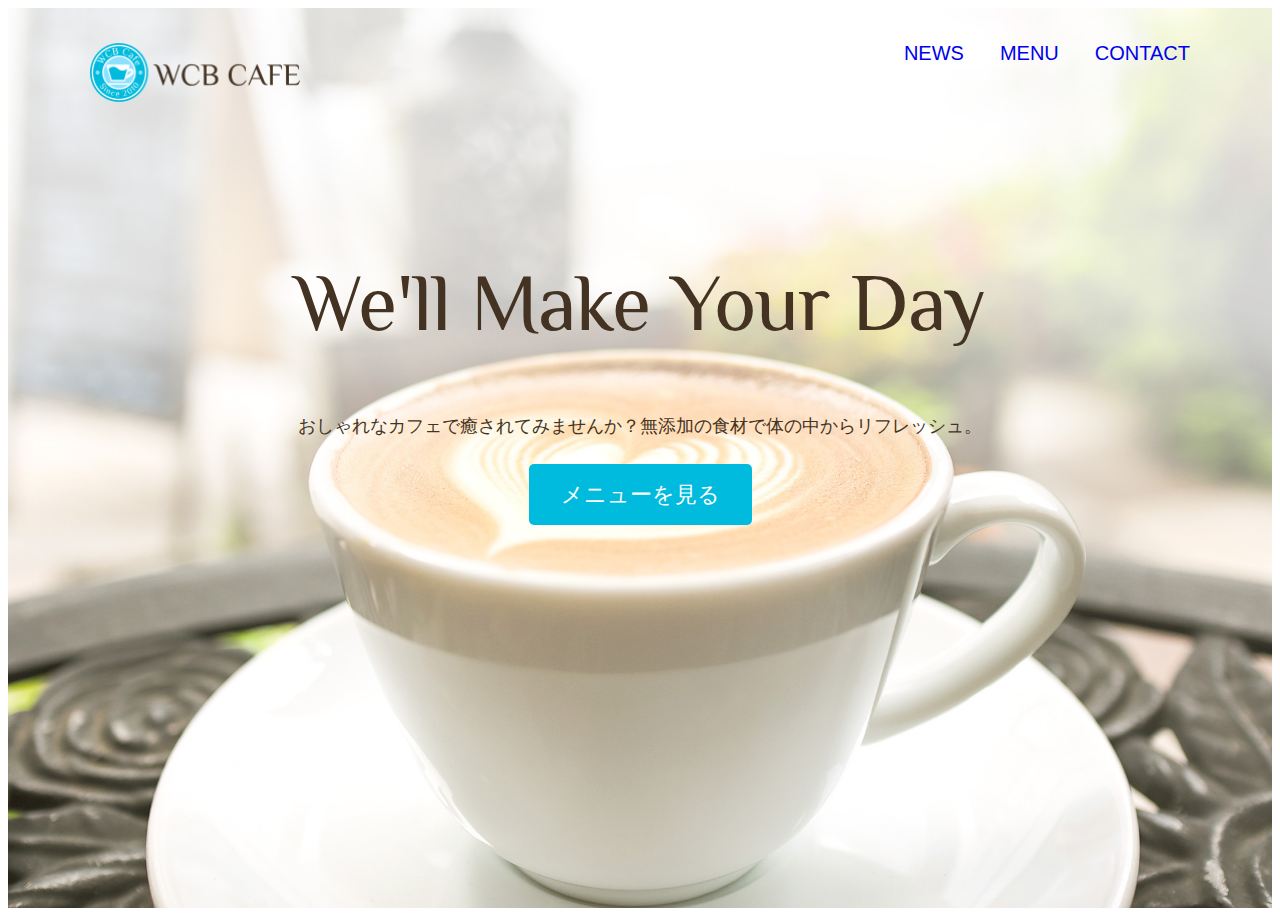
<file: index.html>
<!DOCTYPE html>
<html lang="ja">
  <head>
    <meta charset="utf-8" />
    <title>WCB Cafe</title>
    <meta
      name="description"
      content="ブレンドコーヒーとヘルシーなオーガニックフードを提供するカフェ"
    />
    <link rel="icon" href="favicon.png" />

    <link rel="preconnect" href="https://fonts.googleapis.com" />
    <link rel="preconnect" href="https://fonts.gstatic.com" crossorigin />
    <link
      href="https://fonts.googleapis.com/css2?family=M+PLUS+Rounded+1c:wght@700&family=Philosopher&display=swap"
      rel="stylesheet"
    />
    <link rel="stylesheet" href="style.css" />
    
  </head>

  <body>
    <div id="home" class="big-ig">
      <header class="page-header wrapper">
        <h1>
          <a href="index.html"
            ><img
              class="logo"
              src="logo.png"
              alt="WCBカフェホーム"
          /></a>
        </h1>
        <nav>
          <ul class="main-nav">
            <li><a href="news.html">News</a></li>
            <li><a href="menu.html">Menu</a></li>
            <li><a href="contact.html">Contact</a></li>
          </ul>
        </nav>
      </header>
      <div class="home-content wrapper">
        <h2 class="page-title">We'll Make Your Day</h2>
        <p>
          おしゃれなカフェで癒されてみませんか？無添加の食材で体の中からリフレッシュ。
        </p>
        <a class="button" href="menu.html">メニューを見る</a>
      </div>
    </div>
  </body>
</html>
</file>
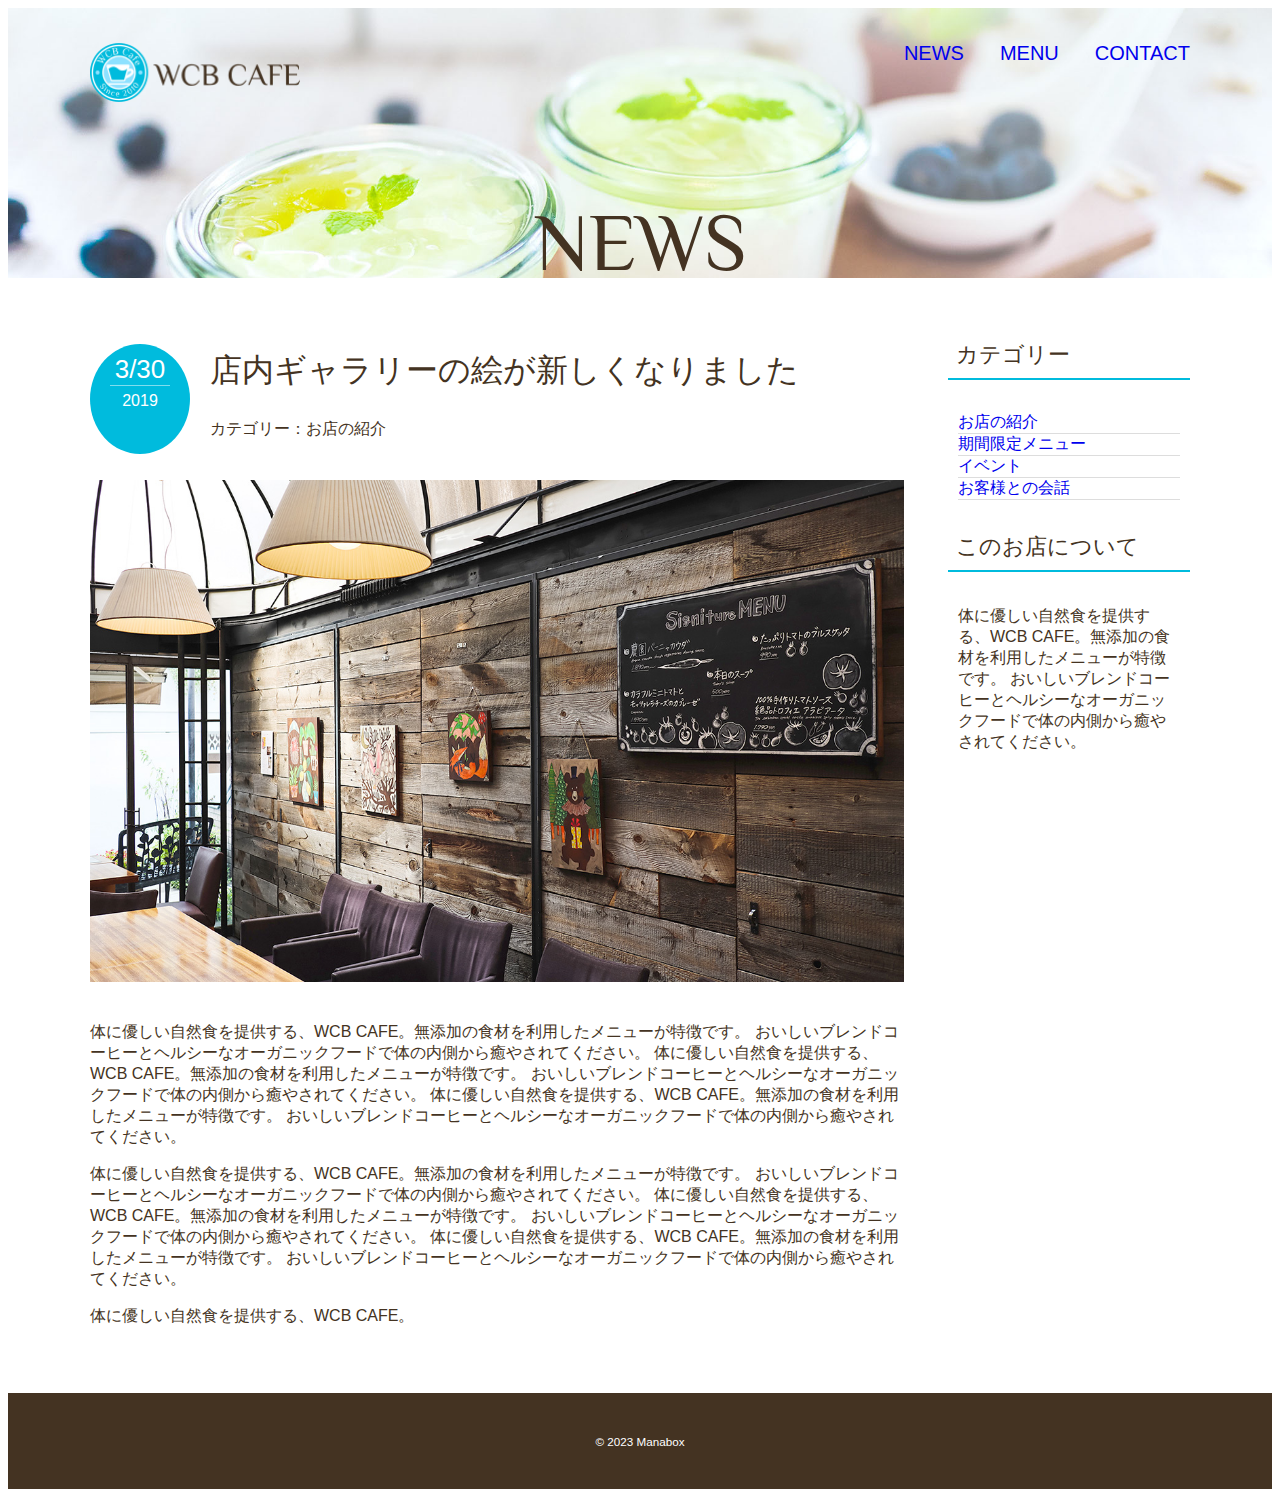
<file: news.html>
<!DOCTYPE html>
<html lang="ja">
  <head>
    <meta charset="utf-8" />
    <title>WCB Cafe-NEWS</title>
    <meta
      name="description"
      content="ブレンドコーヒーとヘルシーなオーガニックフードを提供するカフェ"
    />

    <link rel="preconnect" href="https://fonts.googleapis.com" />
    <link rel="preconnect" href="https://fonts.gstatic.com" crossorigin />
    <link
      href="https://fonts.googleapis.com/css2?family=M+PLUS+Rounded+1c:wght@700&family=Philosopher&display=swap"
      rel="stylesheet"
    />
    <link rel="stylesheet" href="style.css" />
    <link rel="icon" href="favicon.png" />
  </head>

  <body>
    <div id="news" class="big-ig">
      <header class="page-header wrapper">
        <h1>
          <a href="index.html"
            ><img
              class="logo"
              src="logo.png"
              alt="WCBカフェホーム"
          /></a>
        </h1>
        <nav>
          <ul class="main-nav">
            <li><a href="news.html">News</a></li>
            <li><a href="menu.html">Menu</a></li>
            <li><a href="contact.html">Contact</a></li>
          </ul>
        </nav>
      </header>

      <div class="wrapper">
        <h2 class="page-title">News</h2>
      </div>
    </div>

    <div class="news-contents wrapper">
      <article>
        <header class="post-info">
          <h2 class="post-title">店内ギャラリーの絵が新しくなりました</h2>
          <p class="post-date">3/30<span>2019</span></p>
          <p class="post-cat">カテゴリー：お店の紹介</p>
        </header>
        <img
          src="wall.jpg"
          alt="店内の様子"
        />
        <p>
          体に優しい自然食を提供する、WCB
          CAFE。無添加の食材を利用したメニューが特徴です。
          おいしいブレンドコーヒーとヘルシーなオーガニックフードで体の内側から癒やされてください。
          体に優しい自然食を提供する、WCB
          CAFE。無添加の食材を利用したメニューが特徴です。
          おいしいブレンドコーヒーとヘルシーなオーガニックフードで体の内側から癒やされてください。
          体に優しい自然食を提供する、WCB
          CAFE。無添加の食材を利用したメニューが特徴です。
          おいしいブレンドコーヒーとヘルシーなオーガニックフードで体の内側から癒やされてください。
        </p>
        <p>
          体に優しい自然食を提供する、WCB
          CAFE。無添加の食材を利用したメニューが特徴です。
          おいしいブレンドコーヒーとヘルシーなオーガニックフードで体の内側から癒やされてください。
          体に優しい自然食を提供する、WCB
          CAFE。無添加の食材を利用したメニューが特徴です。
          おいしいブレンドコーヒーとヘルシーなオーガニックフードで体の内側から癒やされてください。
          体に優しい自然食を提供する、WCB
          CAFE。無添加の食材を利用したメニューが特徴です。
          おいしいブレンドコーヒーとヘルシーなオーガニックフードで体の内側から癒やされてください。
        </p>
        <p>体に優しい自然食を提供する、WCB CAFE。</p>
      </article>
      <aside>
        <h3 class="sub-title">カテゴリー</h3>
        <ul class="sub-menu">
          <li><a href="#">お店の紹介</a></li>
          <li><a href="#">期間限定メニュー</a></li>
          <li><a href="#">イベント</a></li>
          <li><a href="#">お客様との会話</a></li>
        </ul>

        <h3 class="sub-title">このお店について</h3>
        <p>
          体に優しい自然食を提供する、WCB
          CAFE。無添加の食材を利用したメニューが特徴です。
          おいしいブレンドコーヒーとヘルシーなオーガニックフードで体の内側から癒やされてください。
        </p>
      </aside>
    </div>

    <footer>
      <div class="wrapper">
        <p><small>&copy; 2023 Manabox</small></p>
      </div>
    </footer>
  </body>
</html>
</file>
<file: style.css>
@charset "UTF-8";


html {
    font-size:100%;
}
body {
    font-family: "Yu Gothic Medium", "游ゴシック Medium",  "游ゴシック体", "ヒラギノ角ゴ Pro W3", sans-serif, 'Philosopher';
    color:#432;
}
a {
    text-decoration: none;
}
img {
    max-width: 100%;
}
.logo {
    width: 210px;
    margin-top: 14px;
}


.main-nav {
    display: flex;
    font-size: 1.25rem;
    text-transform: uppercase;
    margin-top: 34px;
    list-style: none;
}
.main-nav li {
    margin-left: 36px;
}
.main-nav a:hover {
    color:#0bd;
}
.page-header {
    display: flex;
    justify-content: space-between;
}
.wrapper {
    max-width: 1100px;
    margin: 0 auto;
    padding: 0 4%;
}
.home-content {
    text-align: center;
    margin-top: 10%;
}
.home content p {
    font-size: 1.125rem;
    margin: 10px 0 42px;
}
.page-title {
    font-size: 5rem;
    font-family: 'Philosopher', serif;
    text-transform: uppercase;
    font-weight: normal;
}
.button {
    font-size: 1.375rem;
    background: #0bd;
    color:#fff;
    border-radius: 5px;
    padding: 18px 32px;
}
.button:hover {
    background: #0090aa;
}
.big-ig {
    background-size: cover;
    background-position: center top;
}
#home {
    background-image: url(main-bg.jpg);
    min-height:100vh;
}
#home .page-title {
    text-transform: none;
}
.home-content {
    text-align: center;
    margin-top: 10%;
}
.home-content p {
    font-size: 1.125rem;
    margin: 10px 0 42px;
}
#news {
    background-image: url(news-bg.jpg);
    height: 270px;
    margin-bottom: 40px;
}

#news .page-title {
    text-align: center;
}
.news-contents {
    display: flex;
    justify-content: space-between;
    margin-bottom: 50px;
}
footer {
    background: #432;
    text-align: center;
    padding: 26px 0;
}
footer p {
    color:#fff;
    font-size: 0.875rem;
}
article {
    width: 74%;
}
aside {
    width: 22%;
}
.post-info {
    position: relative;
    padding-top: 4px;
    margin-bottom: 40px;
}
.post-date {
    background: #0bd;
    border-radius: 50%;
    color: #fff;
    width: 100px;
    height: 100px;
    font-size: 1.625rem;
    text-align: center;
    position: absolute;
    top: 0;
    padding-top: 10px;
}
.post-date span {
    font-size: 1rem;
    border-top: 1px rgba(255, 255, 255, .5) solid;
    padding-top:6px;
    display: block;
    width: 60%;
    margin: 0 auto;
}
.post-title {
    font-family: "Yu Mincho", "YuMincho", serif;
    font-size: 2rem;
    font-weight: normal;
}
.post-title,
.post-cat {
    margin-left: 120px;
}
article img {
    margin-bottom: 20px;
}
article p {
    margin-bottom: 1rem;
}
.sub-title {
    font-size: 1.375rem;
    padding: 0 8px 8px;
    border-bottom: 2px #0bd solid;
    font-weight: normal;
}
aside p {
    padding: 12px 10px;
}
.sub-menu {
    margin-bottom: 6opx;
    list-style: none;
}
.sub-menu li {
    border-bottom: 1px #ddd solid;
}
.sub-menu {
    color:#432;
    padding: 10px;
    display: block;
}
.sub-menu a:hover {
    color:#0bd
}
</file>
